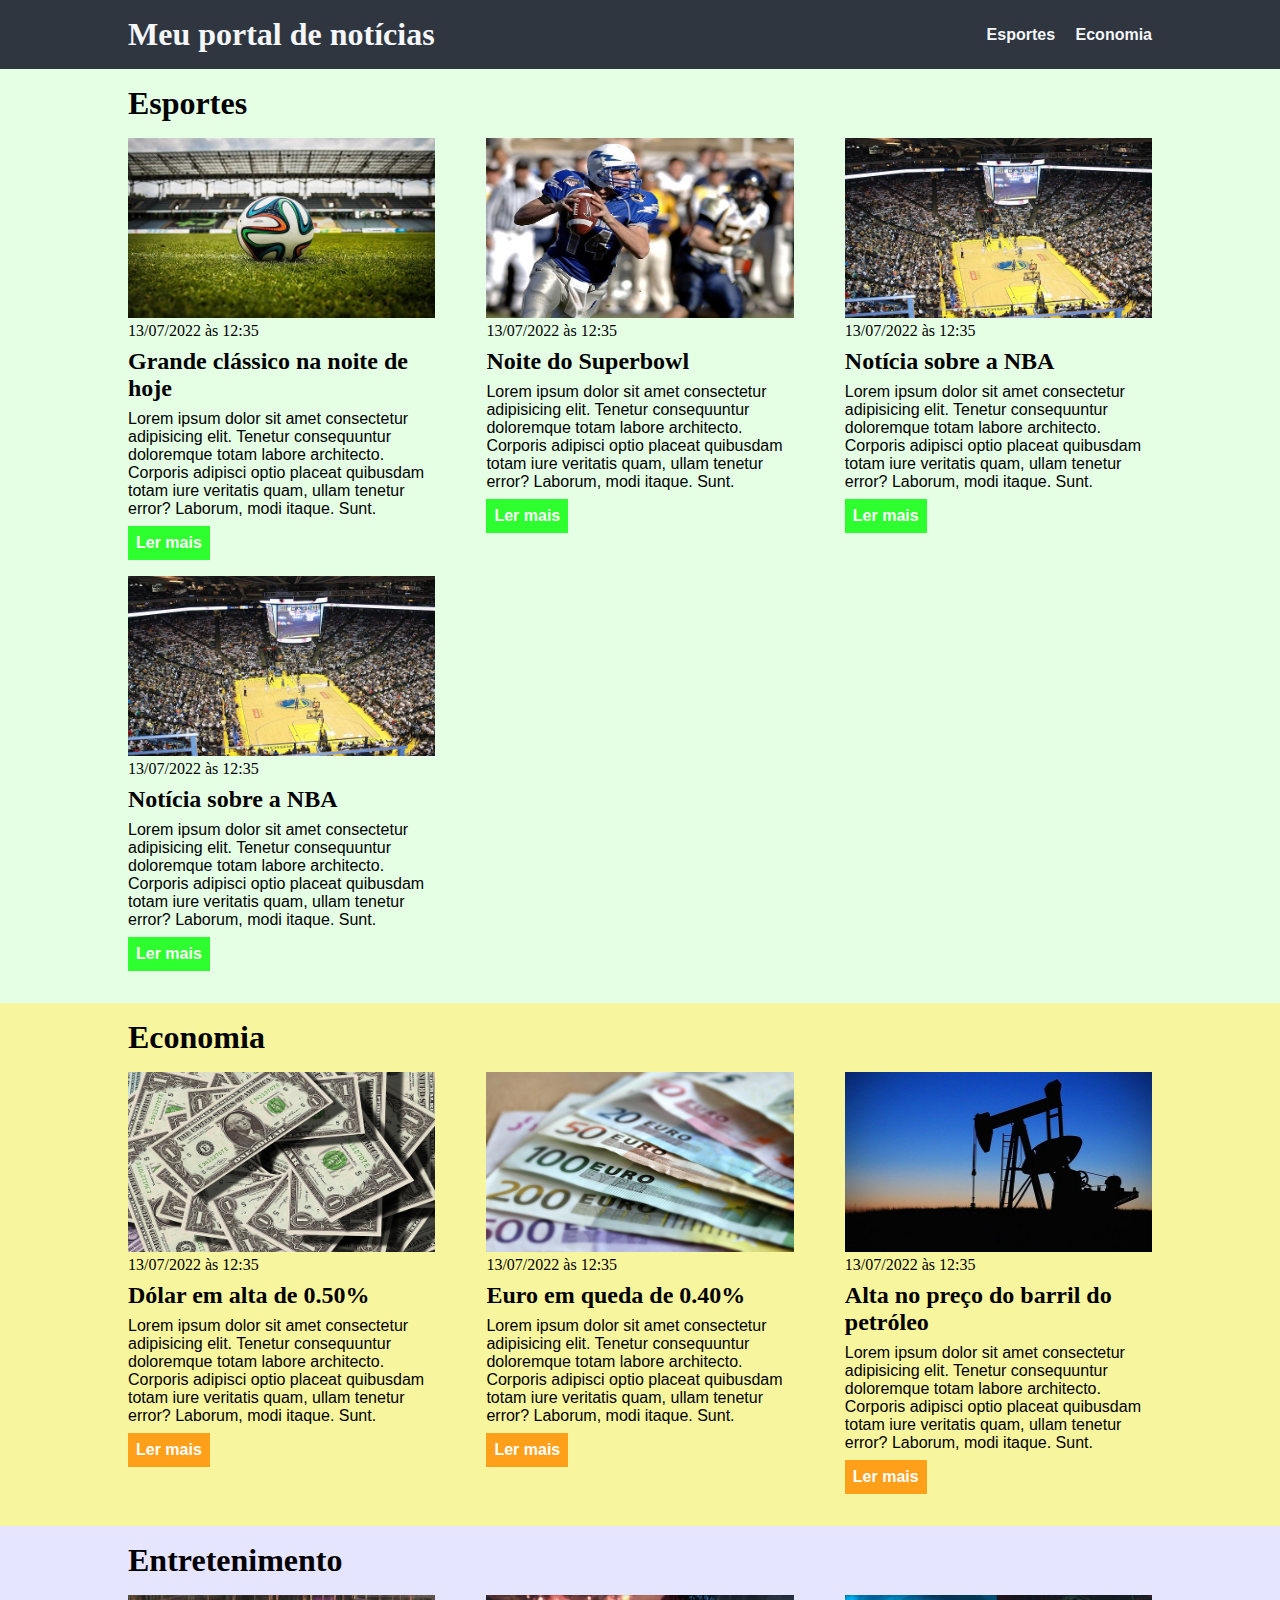
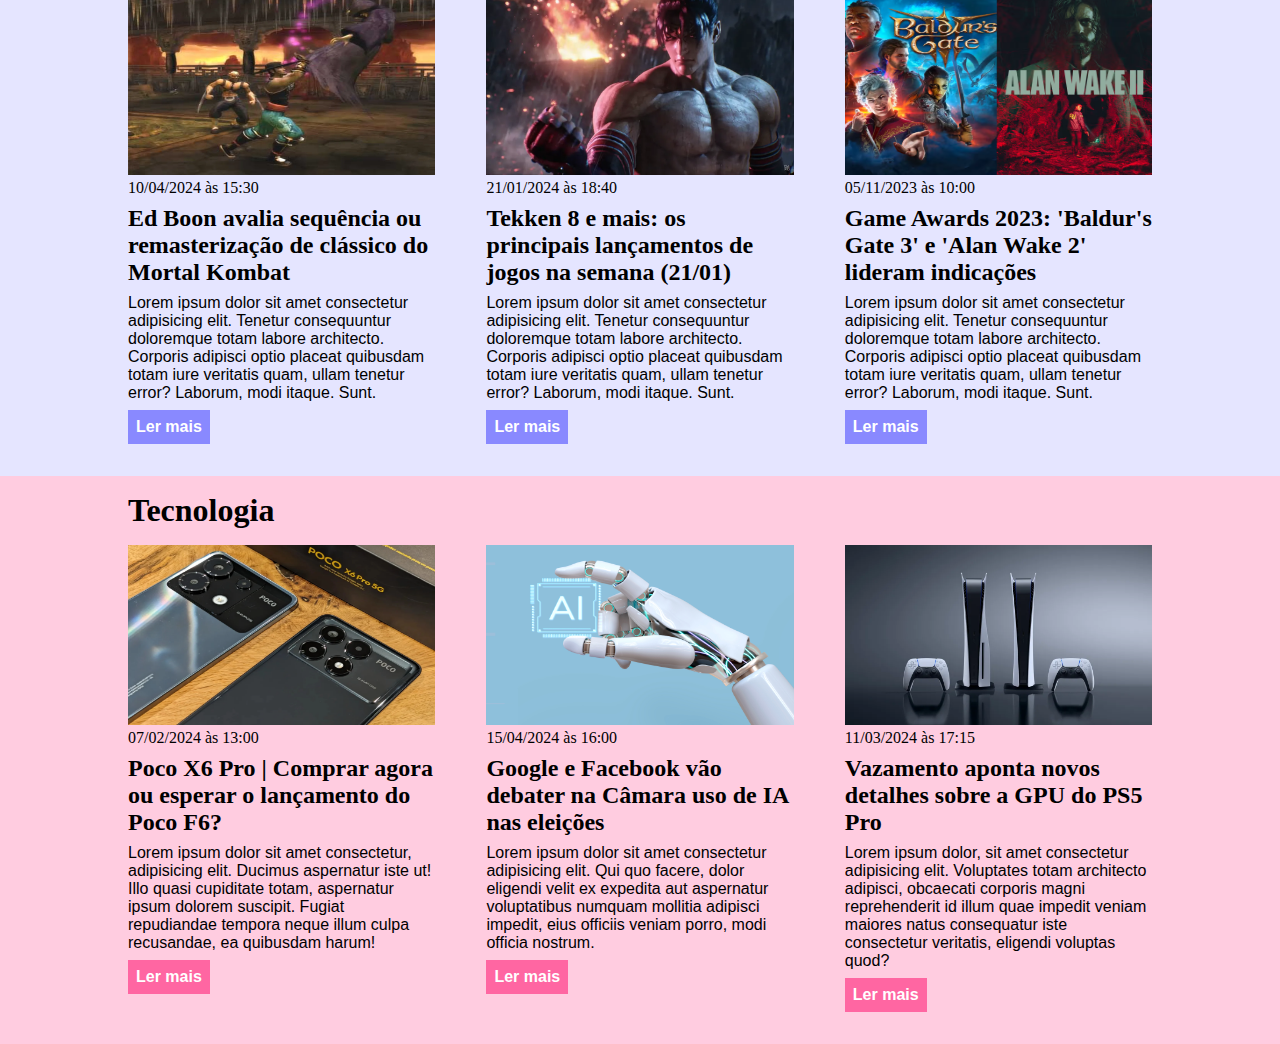
<file: index.html>
<!DOCTYPE html>
<html lang="pt-BR">
<head>
    <meta charset="UTF-8">
    <meta http-equiv="X-UA-Compatible" content="IE=edge">
    <meta name="viewport" content="width=device-width, initial-scale=1.0">
    <title>Meu portal de notícias</title>
    <link rel="stylesheet" href="./main.css" />
</head>
<body>
    <header>
    <div class="container">
        <h1>Meu portal de notícias</h1>
        <nav>
            <ul>
                <li> 
                    <a href="#sports" title="Ir para a seção de esportes">Esportes</a>
                </li>
                <li>
                    <a href="#economy" title="Ir para a seção de notícias">Economia</a>
                </li>
            </ul>
        </nav>
    </div>
    </header>
    <section id="sports">
            <div class="container">
                <h2>Esportes</h2>
            <div class="articles">
            <article>
                <img src="./imagens/futebol.jpg" alt="Bola de futebol no gramado" />
                <header>
                    <time class="creation-date">13/07/2022 às 12:35</time>
                </header>
                <h3>Grande clássico na noite de hoje</h3>
                <p>
                    Lorem ipsum dolor sit amet consectetur adipisicing elit. Tenetur consequuntur doloremque totam labore architecto. Corporis adipisci optio placeat quibusdam totam iure veritatis quam, ullam tenetur error? Laborum, modi itaque. Sunt.
                </p>
                <a href="#" title="Leia a notícia completa">Ler mais</a>
            </article>
            <article>
                <img src="./imagens/futebol-americano.jpg" alt="Jogador de futebol americano correndo com a bola na mão" />
                <header>
                    <time>13/07/2022 às 12:35</time>
                </header>
                <h3>Noite do Superbowl</h3>
                <p>
                    Lorem ipsum dolor sit amet consectetur adipisicing elit. Tenetur consequuntur doloremque totam labore architecto. Corporis adipisci optio placeat quibusdam totam iure veritatis quam, ullam tenetur error? Laborum, modi itaque. Sunt.
                </p>
                <a href="#" title="Leia a notícia completa">Ler mais</a>
            </article>
            <article>
                <img src="./imagens/basquete.jpg" title="Vista aérea de uma quadra de basquete" />
                <header>
                    <time>13/07/2022 às 12:35</time>
                </header>
                <h3>Notícia sobre a NBA</h3>
                <p>
                    Lorem ipsum dolor sit amet consectetur adipisicing elit. Tenetur consequuntur doloremque totam labore architecto. Corporis adipisci optio placeat quibusdam totam iure veritatis quam, ullam tenetur error? Laborum, modi itaque. Sunt.
                </p>
                <a href="#" title="Leia a notícia completa">Ler mais</a>
            </article>
            <article>
                <img src="./imagens/basquete.jpg" title="Vista aérea de uma quadra de basquete" />
                <header>
                    <time>13/07/2022 às 12:35</time>
                </header>
                <h3>Notícia sobre a NBA</h3>
                <p>
                    Lorem ipsum dolor sit amet consectetur adipisicing elit. Tenetur consequuntur doloremque totam labore architecto. Corporis adipisci optio placeat quibusdam totam iure veritatis quam, ullam tenetur error? Laborum, modi itaque. Sunt.
                </p>
                <a href="#" title="Leia a notícia completa">Ler mais</a>
            </article>
            <article>
        </div>
        </div>
    </section>
    <section id="economy">
    <div class="container">
        <article>
            <h2>Economia</h2>
            <div class="articles">
                <article>
                    <img src="./imagens/dolares.jpg" alt="Muitos dólares" />
                    <header>
                        <time>13/07/2022 às 12:35</time>
                    </header>
                    <h3>Dólar em alta de 0.50%</h3>
                    <p>
                        Lorem ipsum dolor sit amet consectetur adipisicing elit. Tenetur consequuntur doloremque totam labore architecto. Corporis adipisci optio placeat quibusdam totam iure veritatis quam, ullam tenetur error? Laborum, modi itaque. Sunt.
                    </p>
                    <a href="#" title="Leia a notícia completa">Ler mais</a>
                </article>
                <article>
                    <img src="./imagens/euro.jpg" alt="Várias notas de euro" />
                    <header>
                        <time>13/07/2022 às 12:35</time>
                    </header>
                    <h3>Euro em queda de 0.40%</h3>
                    <p>
                        Lorem ipsum dolor sit amet consectetur adipisicing elit. Tenetur consequuntur doloremque totam labore architecto. Corporis adipisci optio placeat quibusdam totam iure veritatis quam, ullam tenetur error? Laborum, modi itaque. Sunt.
                    </p>
                    <a href="#" title="Leia a notícia completa">Ler mais</a>
                </article>
                <article>
                    <img src="./imagens/petroleo.jpg" alt="Extração de petróleo" />
                    <header>
                        <time>13/07/2022 às 12:35</time>
                    </header>
                    <h3>Alta no preço do barril do petróleo</h3>
                    <p>
                        Lorem ipsum dolor sit amet consectetur adipisicing elit. Tenetur consequuntur doloremque totam labore architecto. Corporis adipisci optio placeat quibusdam totam iure veritatis quam, ullam tenetur error? Laborum, modi itaque. Sunt.
                    </p>
                    <a href="#" title="Leia a notícia completa">Ler mais</a>
                </article>
            </div>
        </div>
    </section>
    <section id="entertainment">
        <div class="container">
            <h2>Entretenimento</h2>
        <div class="articles">
        <article>
            <img src="./imagens/KungLao.jpg" alt="Kung Lao do jogo Mortal Kombat:Shaolin Monks em um confronto" />
            <header>
                <time>10/04/2024 às 15:30</time>
            </header>
            <h3>Ed Boon avalia sequência ou remasterização de clássico do Mortal Kombat</h3>
            <p>
                Lorem ipsum dolor sit amet consectetur adipisicing elit. Tenetur consequuntur doloremque totam labore architecto. Corporis adipisci optio placeat quibusdam totam iure veritatis quam, ullam tenetur error? Laborum, modi itaque. Sunt.
            </p>
            <a href="#" title="Leia a notícia completa">Ler mais</a>
        </article>
        <article>
            <img src="./imagens/JinKazama.jpg" alt="Jin Kazama com o punho fechado" />
            <header>
                <time>21/01/2024 às 18:40</time>
            </header>
            <h3>Tekken 8 e mais: os principais lançamentos de jogos na semana (21/01)</h3>
            <p>
                Lorem ipsum dolor sit amet consectetur adipisicing elit. Tenetur consequuntur doloremque totam labore architecto. Corporis adipisci optio placeat quibusdam totam iure veritatis quam, ullam tenetur error? Laborum, modi itaque. Sunt.
            </p>
            <a href="#" title="Leia a notícia completa">Ler mais</a>
        </article>
        <article>
            <img src="./imagens/Games.jpg" alt="Capa dos jogos Alan Wake 2 e Baldur's Gate 3" />
            <header>
                <time>05/11/2023 às 10:00</time>
            </header>
            <h3>Game Awards 2023: 'Baldur's Gate 3' e 'Alan Wake 2' lideram indicações</h3>
            <p>
                Lorem ipsum dolor sit amet consectetur adipisicing elit. Tenetur consequuntur doloremque totam labore architecto. Corporis adipisci optio placeat quibusdam totam iure veritatis quam, ullam tenetur error? Laborum, modi itaque. Sunt.
            </p>
            <a href="#" title="Leia a notícia completa">Ler mais</a>
        </article>
    </div>
    </div>
</section>
<section id="technology">
    <div class="container">
    <h2>Tecnologia</h2>
    <div class="articles">
        <article>
            <img src="./imagens/Pocox6.jpg" alt="Celular xiaomi Pocox6" />
            <header>
                <time>07/02/2024 às 13:00</time>
            </header>
            <h3>Poco X6 Pro | Comprar agora ou esperar o lançamento do Poco F6?</h3>
            <p>
                Lorem ipsum dolor sit amet consectetur, adipisicing elit. Ducimus aspernatur iste ut! Illo quasi cupiditate totam, aspernatur ipsum dolorem suscipit. Fugiat repudiandae tempora neque illum culpa recusandae, ea quibusdam harum!
            </p>
            <a href="#" title="Leia a notícia completa">Ler mais</a>
        </article>
        <article>
            <img src="./imagens/inteligencia-artificial.jpg" alt="uma mão robótica segurando o nome AI em um cubo" />
            <header>
                <time>15/04/2024 às 16:00</time>
            </header>
            <h3>Google e Facebook vão debater na Câmara uso de IA nas eleições</h3>
            <p>
                Lorem ipsum dolor sit amet consectetur adipisicing elit. Qui quo facere, dolor eligendi velit ex expedita aut aspernatur voluptatibus numquam mollitia adipisci impedit, eius officiis veniam porro, modi officia nostrum.
            </p>
            <a href="#" title="Leia a notícia completa">Ler mais</a>
</article>
    <article>
    <img src="./imagens/Playstation.jpg" alt="Playstation 5 com dois controles" />
    <header>
        <time>11/03/2024 às 17:15</time>
    </header>
    <h3>Vazamento aponta novos detalhes sobre a GPU do PS5 Pro</h3>
    <p>
        Lorem ipsum dolor, sit amet consectetur adipisicing elit. Voluptates totam architecto adipisci, obcaecati corporis magni reprehenderit id illum quae impedit veniam maiores natus consequatur iste consectetur veritatis, eligendi voluptas quod?
    </p>
    <a href="#" title="Leia a notícia completa">Ler mais</a>
    </article>
    </div>   
    </div> 
</section>
</body>
</html>
</file>
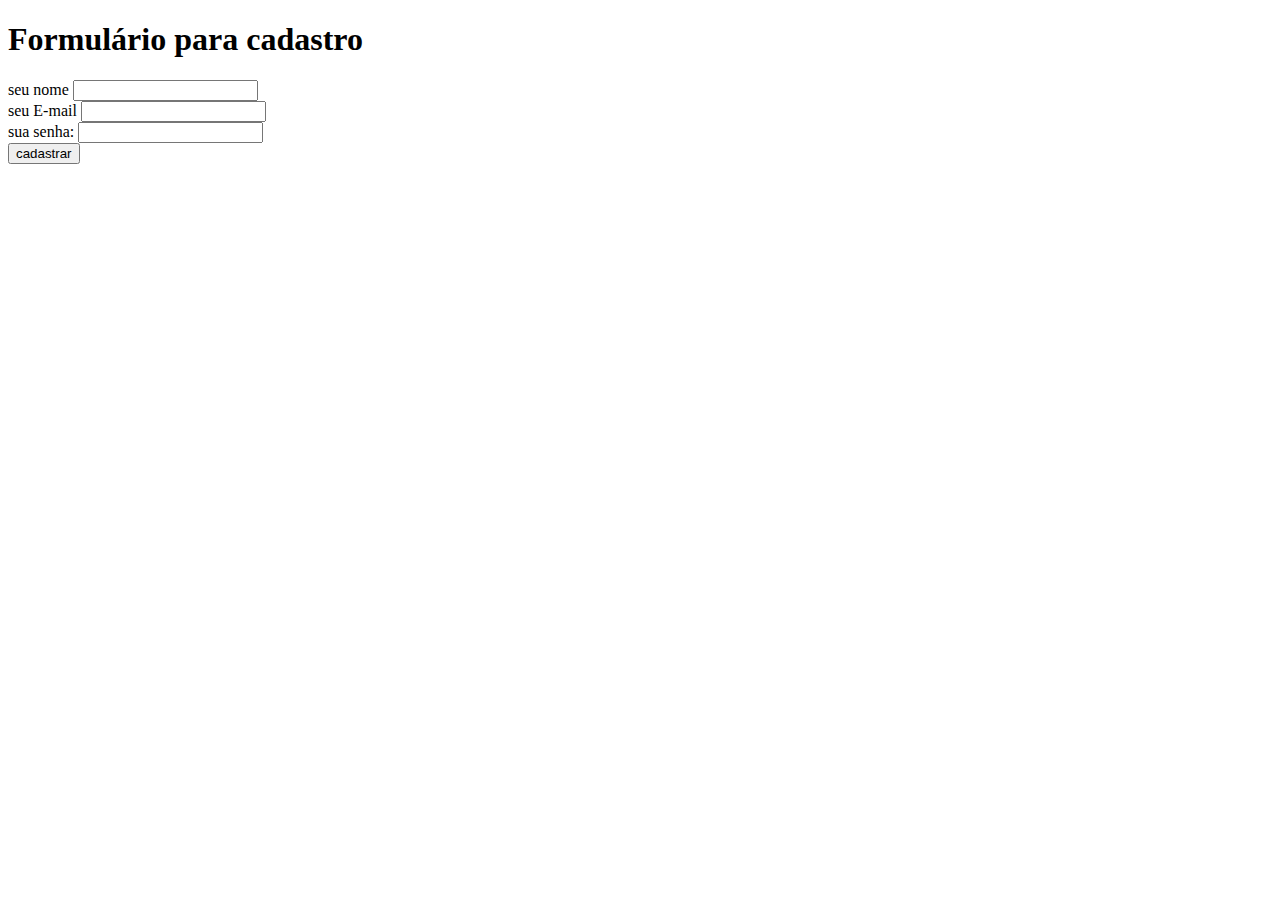
<file: Formularios.html>
<!DOCTYPE html>
<html lang="pt-br">
<head>
    <meta charset="UTF-8">
    <meta name="viewport" content="width=device-width, initial-scale=1.0">
    <title>Cadastro</title>
</head>

<body>
    <h1>Formulário para cadastro</h1>
    <form>
        <label for="seu nome">seu nome</label>
        <input id="seu nome" type="seu nome" />
        <br /> 
        <label for="email">seu E-mail</label> 
        <input id="email" type="email" />
        <br />
        <label for="senha">sua senha: </label>
        <input id="senha" type="password" />
        <br />
        <button type="submit">
            cadastrar
        </button> 
    </form>
    
</body>
</html>
</file>
<file: main.css>
* {
    box-sizing: border-box;
    margin: 0;
    padding: 0;
}

body > header {
    background-color: #2f3640;
    padding: 16px 0;
    color: #f5f6fa;
}

header .container {
    display: flex;
    align-items: center;
    justify-content: space-between;
}

header li {
    display: inline;
    font-family: Arial, Helvetica, sans-serif;
    font-weight: bold;
}

header li a {
    color: #f5f6fa;
    text-decoration: none;
    margin-left: 16px;
}

.container {
    width: 1024px;
    margin: 0 auto;
}

.articles {
    display: flex;
    flex-wrap: wrap;
    justify-content: space-between;
}

.articles article img {
    /* height: 180px; */
    width: 100%;
}

.articles article img {
    height: 180px;
}

.articles article {
    width: 30%;
}

section {
    padding: 16px 0;
}

section h2,
.articles article {
    margin-bottom: 16px;
}

.articles article h3 {
    margin-top: 8px;
    margin-bottom: 8px;
}

.articles article a {
    background-color: blue;
    color: #fff;
    padding: 8px;
    display: inline-block;
    text-decoration: none;
    font-weight: bold;
    margin-top: 8px;
    
}

.articles article a:hover {
    text-decoration: underline;
}

.articles article p,
.articles article a {
    font-family: Arial, Helvetica, sans-serif;
}

.articles article h3 {
    font-size: 24px;
}

section h2 {
    font-size: 32px;
}

#sports {
    background-color: rgba(0, 255, 0, 0.1);
}

#sports .articles article a {
    background-color: rgba(0, 255, 0, 0.8);
}

#economy {
    background-color: #f8f59f;
}

#economy .articles article a {
    background-color: #ff9f1a;
}

#entertainment {
    background-color: rgba(0, 0, 255, 0.1);
}

#entertainment .articles article a {
    background-color: rgba(0, 0, 255, 0.4);
}

#technology {
    background-color: rgba(255, 0, 100, 0.2);
}

#technology .articles article a {
    background-color: rgba(255, 0, 100, 0.5);
}
</file>
